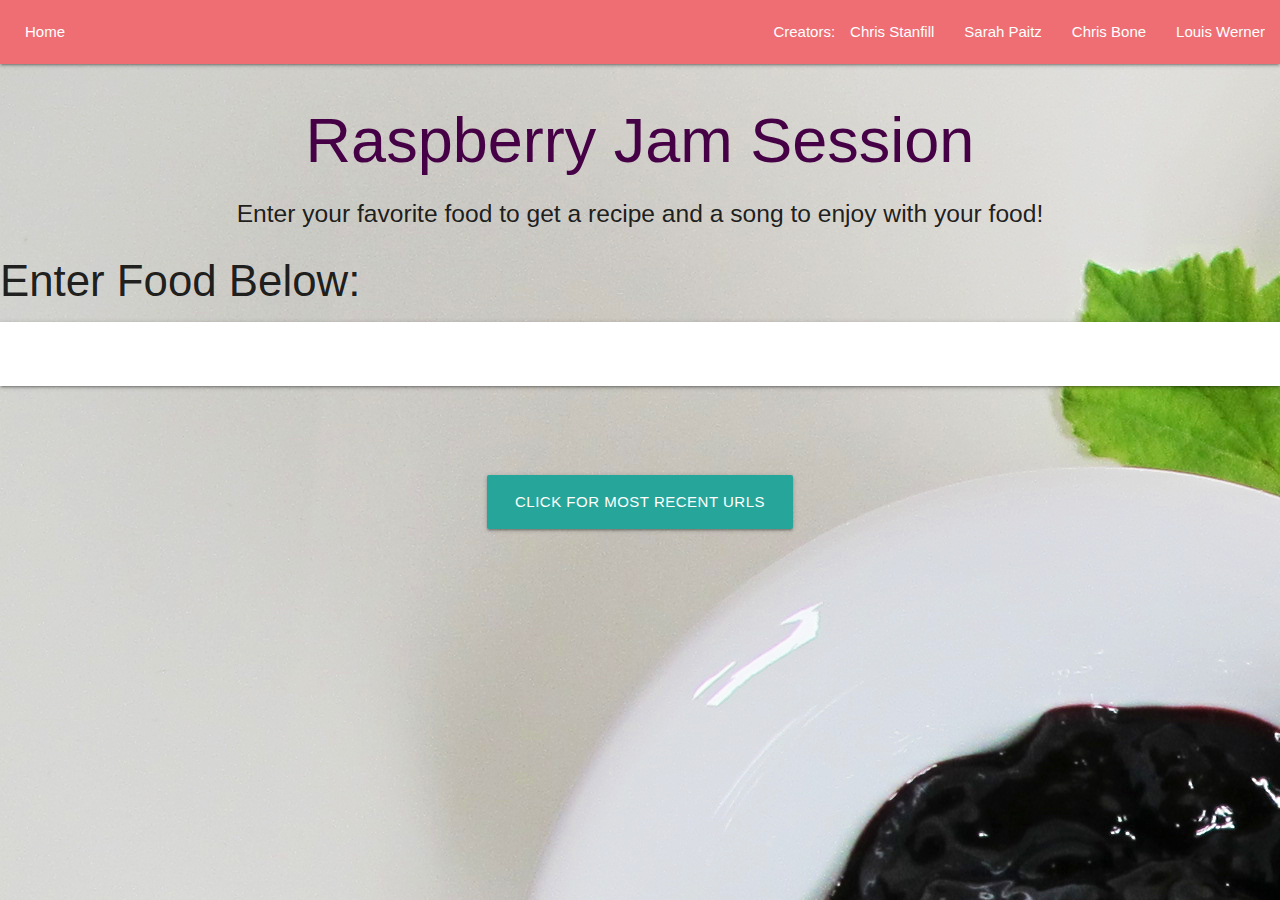
<file: index.html>
<!DOCTYPE html>
<html lang="en">

<head>
  <meta charset="UTF-8">
  <meta name="viewport" content="width=device-width, initial-scale=1.0">
  <link rel="stylesheet" href="https://cdnjs.cloudflare.com/ajax/libs/materialize/1.0.0/css/materialize.min.css">
  <!--materalize cdn-->
  <link href="https://fonts.googleapis.com/icon?family=Material+Icons" rel="stylesheet">
  <!--import google icon fonts, materialize-->
  <link rel="stylesheet" type="text/css" href="assets/css/style.css">
  <title>Raspberry Jam Session</title>
</head>

<body>

<!--Creator Navbar-->
  <nav>
    <div class="nav-wrapper">
      <a href="index.html" id="homeLink">Home</a>
      <a href="#" data-target="mobile-demo" class="sidenav-trigger"><i class="material-icons">menu</i></a>
      <ul class="right hide-on-med-and-down">
        <li>Creators: </li>
        <li><a href="https://ccsxw6.github.io/portfolio/" target="_blank">Chris Stanfill</a></li>
        <li><a href="https://github.com/sapaitz/Portfolio/" target="_blank">Sarah Paitz</a></li>
        <li><a href="https://chrisbone84.github.io/project_one_biopage/" target="_blank">Chris Bone</a></li>
        <li><a href="https://github.com/lwerner97" target="_blank">Louis Werner</a></li>
      </ul>
    </div>
  </nav>
  <ul class="sidenav" id="mobile-demo">
    <li><a href="https://ccsxw6.github.io/portfolio/" target="_blank">Chris Stanfill</a></li>
    <li><a href="https://github.com/sapaitz/Portfolio/" target="_blank">Sarah Paitz</a></li>
    <li><a href="https://chrisbone84.github.io/project_one_biopage/" target="_blank">Chris Bone</a></li>
    <li><a href="https://github.com/lwerner97" target="_blank">Louis Werner</a></li>
  </ul>


  <!-- Modal -->
  <div id="modal1" class="modal modal-fixed-footer">
    <div class="modal-content">
      <h4>Error!</h4>
      <p>Sorry! There is no response for your entry. Please try again.</p>
    </div>
    <div class="modal-footer">
      <a href="#!" class="modal-close waves-effect waves-green btn-flat">Exit</a>
    </div>
  </div>

  
  <h1>Raspberry Jam Session</h1>

  <div>
    <h5 id="projectDef">Enter your favorite food to get a recipe and a song to enjoy with your food!</h5>
  </div>

  <h3>Enter Food Below: </h3>

  <!--Input field-->
  <nav>
    <div class="nav-wrapper">
      <form>
        <div class="input-field">
          <input id="search" type="search" required autocomplete="off">
          <label id="search-icon" class="label-icon"><i class="material-icons">search</i></label>
          <i class="material-icons" id="close-icon">close</i> 
        </div>
      </form>
    </div>
  </nav>
  
  
</br>
</br>

<!--Card Wrapper-->
<div class="wrapper"> 
  <div class="row"> 
    <div class="col s12" id="container"></div>
  </div>
</div>

</br>
  <!--Search History-->
  <div id="historyButton">
  <a class="waves-effect waves-light btn-large" href="history.html">Click for Most Recent URLs</a>
  </div>


  <script src="https://cdnjs.cloudflare.com/ajax/libs/jquery/3.2.1/jquery.min.js"></script>
  <script src="https://cdnjs.cloudflare.com/ajax/libs/materialize/1.0.0/js/materialize.min.js"></script>
  <script src="script.js"></script>

</body>

</html>
</file>
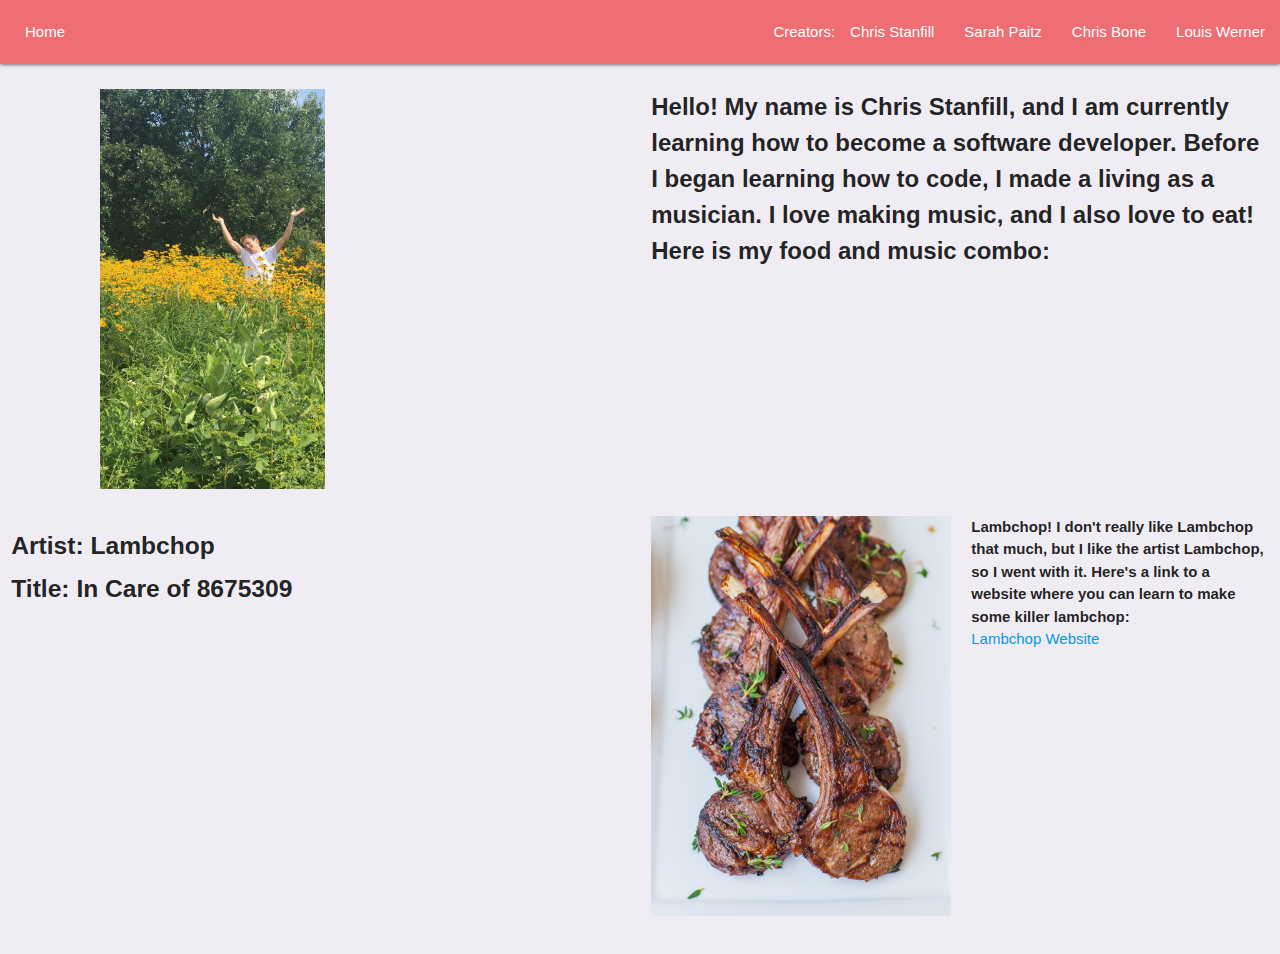
<file: stanfill.html>
<!DOCTYPE html>
<html lang="en">

<head>
  <meta charset="UTF-8">
  <meta name="viewport" content="width=device-width, initial-scale=1.0">
  <link rel="stylesheet" href="https://cdnjs.cloudflare.com/ajax/libs/materialize/1.0.0/css/materialize.min.css">
  <!--materalize cdn-->
  <link href="https://fonts.googleapis.com/icon?family=Material+Icons" rel="stylesheet">
  <!--import google icon fonts, materialize-->
  <link rel="stylesheet" type="text/css" href="assets/css/stanfill.css">
  <title>Raspberry Jam Session</title>
</head>

<body>


  <nav>
    <div class="nav-wrapper">
      <a href="index.html" id="homeLink">Home</a>
      <a href="#" data-target="mobile-demo" class="sidenav-trigger"><i class="material-icons">menu</i></a>
      <ul class="right hide-on-med-and-down">
        <li>Creators: </li>
        <li><a href="stanfill.html">Chris Stanfill</a></li>
        <li><a href="https://github.com/sapaitz/Portfolio/">Sarah Paitz</a></li>
        <li><a href="https://chrisbone84.github.io/project_one_biopage/">Chris Bone</a></li>
        <li><a href="https://github.com/lwerner97">Louis Werner</a></li>
      </ul>
    </div>
  </nav>
  <ul class="sidenav" id="mobile-demo">
    <li><a href="https://ccsxw6.github.io/Chris-Stanfill-Portfolio/">Chris Stanfill</a></li>
    <li><a href="https://github.com/sapaitz/Portfolio/">Sarah Paitz</a></li>
    <li><a href="https://chrisbone84.github.io/project_one_biopage/">Chris Bone</a></li>
    <li><a>Louis Werner</a></li>
  </ul>

  <div class="row" id="main">
      <div id="imageDiv" class="col s6"><img id="chrisPic" src="assets/images/chris.jpg" alt="Chris Stanfill"></img></div>

      <div id="bio" class="col s6">
        Hello! My name is Chris Stanfill, and I am currently learning how to become a software developer. 
        Before I began learning how to code, I made a living as a musician. I love making music, and I also love to eat! 
        Here is my food and music combo:
    </div>
  </div>

  <div class="row" id="musicAndrecipe">
    <div id="myMusic" class="col s6">
        <h5><b>Artist: Lambchop</b></h5>
        <h5><b>Title: In Care of 8675309</b></h5>
        <iframe width="560" height="315" src="https://www.youtube.com/embed/3CD2-xbHC5w" frameborder="0" 
        allow="accelerometer; autoplay; clipboard-write; encrypted-media; gyroscope; picture-in-picture" allowfullscreen></iframe>
    </div>

    <div id="lambchopDiv" class="col s3"><img id="lambchopImg" src="assets/images/lambchop.jpg" alt="Lambchop"></img></div>
    <div id="foodEx" class="col s3"><b>Lambchop! I don't really like Lambchop that much, but I like the artist Lambchop, so I went with it. 
        Here's a link to a website where you can learn to make some killer lambchop:</b>
    </br>
        <a href="https://www.foodandwine.com/recipes/lamb-chops-sizzled-garlic">Lambchop Website</a>
    </div>
  </div>


  <script src="https://cdnjs.cloudflare.com/ajax/libs/jquery/3.2.1/jquery.min.js"></script>
  <script src="script.js"></script>

</body>

</html>
</file>
<file: assets/css/style.css>
#homeLink {
    margin-left: 25px;
}

body {
    background-image: url("../images/raspberry.jpg");
    padding-bottom: 30px;
}


.modal-content { 
    text-align: center;
}

h1 {
    text-align: center;
    color: rgb(70, 1, 70);
}

#projectDef {
    text-align: center;
}

#search { 
    border: bold;
    background-color: white;
}

#search-icon:hover {
    cursor:pointer;
}


#recipeImage, #musicImage {
    display: block;
    margin-left: auto;
    margin-right: auto;
}


.card {
    width: 75%;
    background-color: rgb(243, 236, 243);
    margin-left: auto;
    margin-right: auto;
}

hr.solid {
    border-top: 3px solid rgb(15, 15, 15);
  }
  
#artistContainer {
    display: flex;
    flex-wrap: wrap;
}

#historyButton {
    text-align: center;
    /* position: fixed;
    bottom: 0; */
}

@media only screen and (min-width: 601px) {
    .container {
      width: 100%; } }
  
  @media only screen and (min-width: 993px) {
    .container {
      width: 100%; } }
  
  @media only screen and (max-width: 992px) {
    .input-field .prefix ~ input {
      width: 86%;
      width: calc(100% - 3rem); } }
  @media only screen and (max-width: 600px) {
    .input-field .prefix ~ input {
      width: 80%;
      width: calc(100% - 3rem); } }
</file>
<file: assets/css/stanfill.css>
#homeLink {
    margin-left: 25px;
}

body {
    background-color: rgb(240, 236, 243);
}

#main {
    margin-top: 25px;
}

#imageDiv {
    padding-left: 100px;
}

#chrisPic, #lambchopImg {
    max-width: 400px;
    max-height: 400px;
}


#bio {
    font-weight: bold;
    font-size: x-large;
}

@media only screen and (min-width: 601px) {
    .container {
      width: 100%; } }
  
  @media only screen and (min-width: 993px) {
    .container {
      width: 100%; } }
  
  
  @media only screen and (max-width: 992px) {
    .input-field .prefix ~ input {
      width: 86%;
      width: calc(100% - 3rem); } }
  @media only screen and (max-width: 600px) {
    .input-field .prefix ~ input {
      width: 80%;
      width: calc(100% - 3rem); } }
</file>
